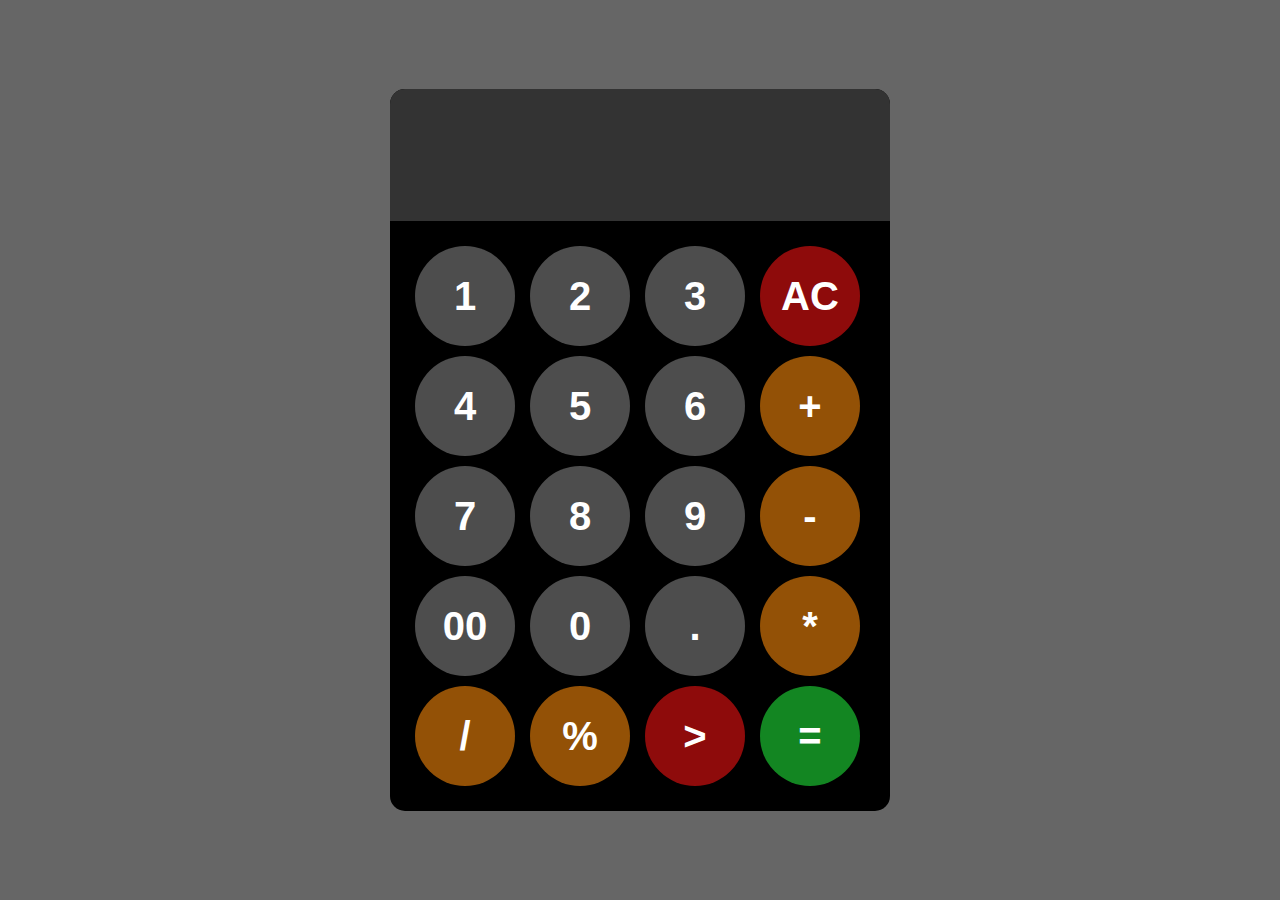
<file: Calculator/index.html>
<!DOCTYPE html>
<html lang="en">
<head>
    <meta charset="UTF-8">
    <meta name="viewport" content="width=device-width, initial-scale=1.0">
    <title>Calculator</title>
    <link rel="stylesheet" href="/Calculator/style.css">
</head>
<body>
    <div id="calcy">
        <input id="display" readonly >
        <div id="keys">
            <button onclick="Display('1')">1</button>
            <button onclick="Display('2')">2</button>
            <button onclick="Display('3')">3</button>
            <button onclick="clearDisplay()"class="ac">AC</button>
            <button onclick="Display('4')">4</button>
            <button onclick="Display('5')">5</button>
            <button onclick="Display('6')">6</button>
            <button onclick="Display('+')" class="operator">+</button>
            <button onclick="Display('7')">7</button>
            <button onclick="Display('8')">8</button>
            <button onclick="Display('9')">9</button>
            <button onclick="Display('-')" class="operator">-</button>
            <button onclick="Display('00')">00</button>
            <button onclick="Display('0')">0</button>
            <button onclick="Display('.')">.</button>
            <button onclick="Display('*')" class="operator">*</button>
            <button onclick="Display('/')" class="operator">/</button>
            <button onclick="Display('%')" class="operator">%</button>
            <button onclick="backSpace()" class="ac"<i class="fa-solid fa-delete-left"></i>></button>
            <button onclick="calculate()" class="equal">=</button>
        </div>
    </div>
    <script src="code.js"></script>
</body>
</html>
</file>
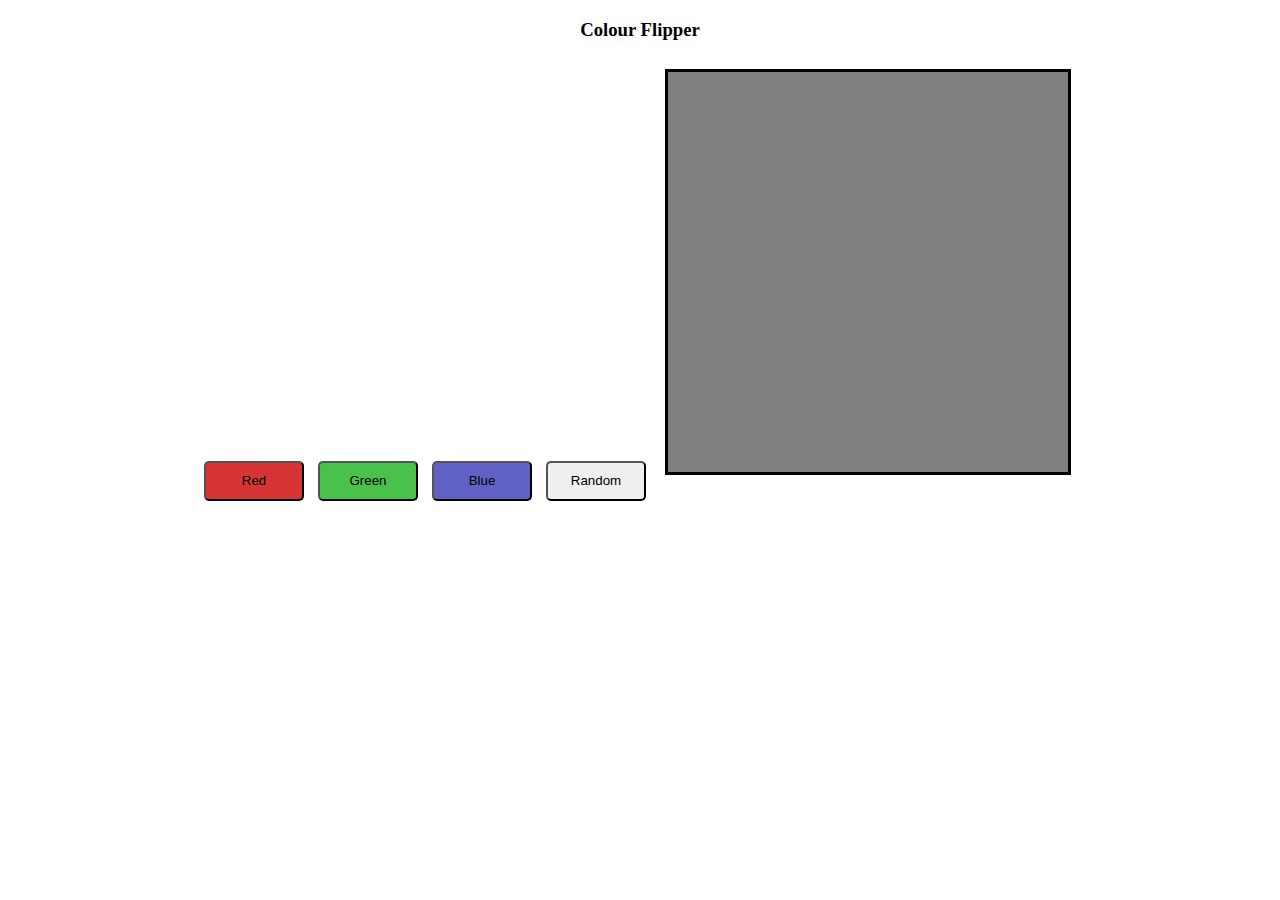
<file: colour flipper/index.html>
<!DOCTYPE html>
<html lang="en">
<head>
    <meta charset="UTF-8">
    <meta name="viewport" content="width=device-width, initial-scale=1.0">
    <title>Colour Flipper</title>
    <link rel="stylesheet" href="/colour flipper/style.css">
</head>
<body>
    <h3 id="heading""> Colour Flipper</h3>
    <div class="buttons">
    <button id="red" onclick="setColour('red')">Red</button>
    <button id="green" onclick="setColour('green')">Green</button>
    <button id="blue" onclick="setColour('blue')">Blue</button>
    <button id="random" onclick="setRandom()">Random</button>
    <canvas id="box" width="400" height="400"></canvas>
    </div>
    <script src="code.js"></script>
</body>
</html>
</file>
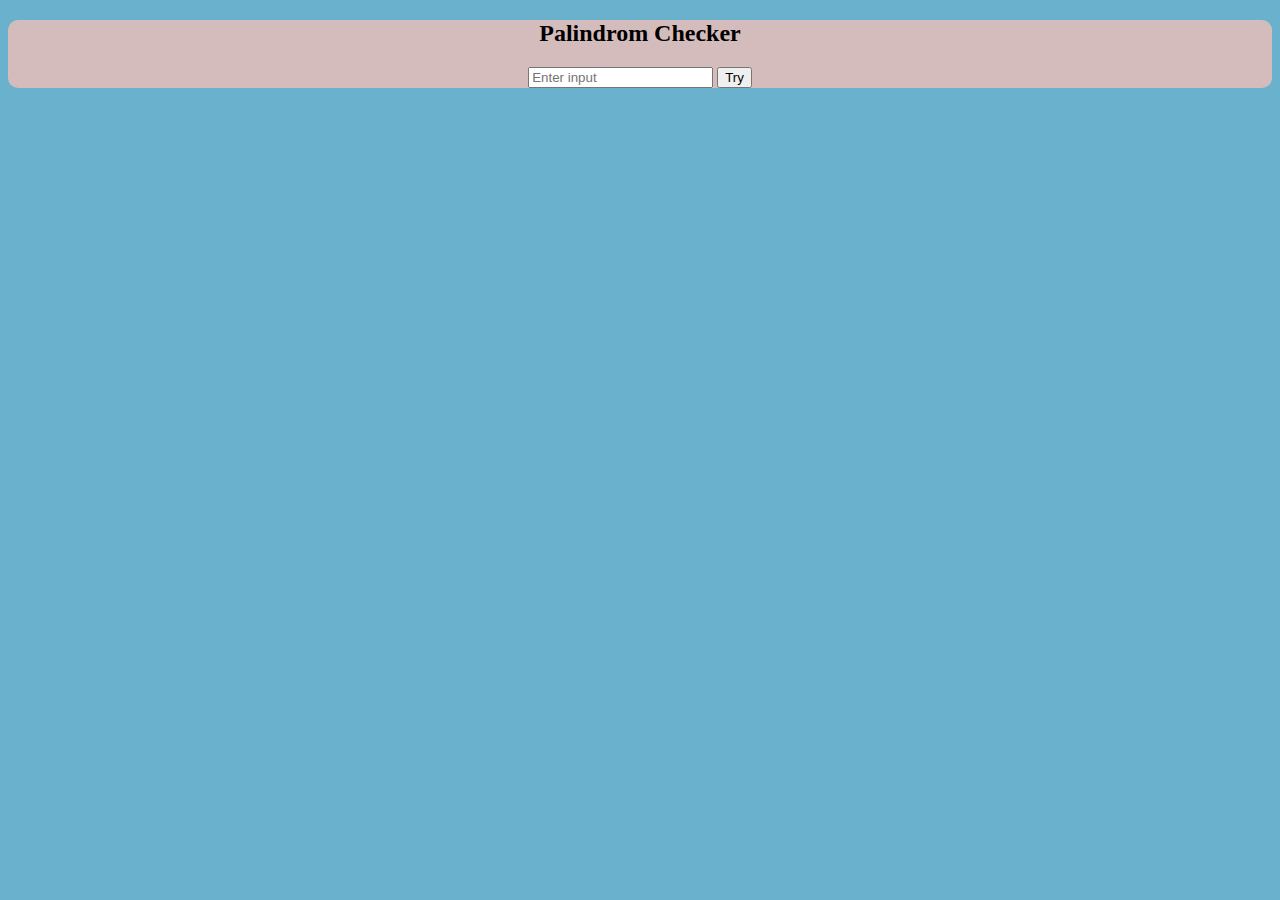
<file: Palindrom Checker/index.html>
<!DOCTYPE html>
<html lang="en">
<head>
    <meta charset="UTF-8">
    <meta name="viewport" content="width=device-width, initial-scale=1.0">
    <title>Palindrom Checker</title>
    <link rel="stylesheet" href="/Palindrom Checker/style.css">
</head>
<body id="body">
    <div id="div">
    <h2>Palindrom Checker</h2>
    <input id="input" type="number" placeholder="Enter input"/>
    <button id="check" onmouseover="checkInput()" onclick="checker()">Try</button>
    <script src="code.js"></script>
    </div>
</body>
</html>
</file>
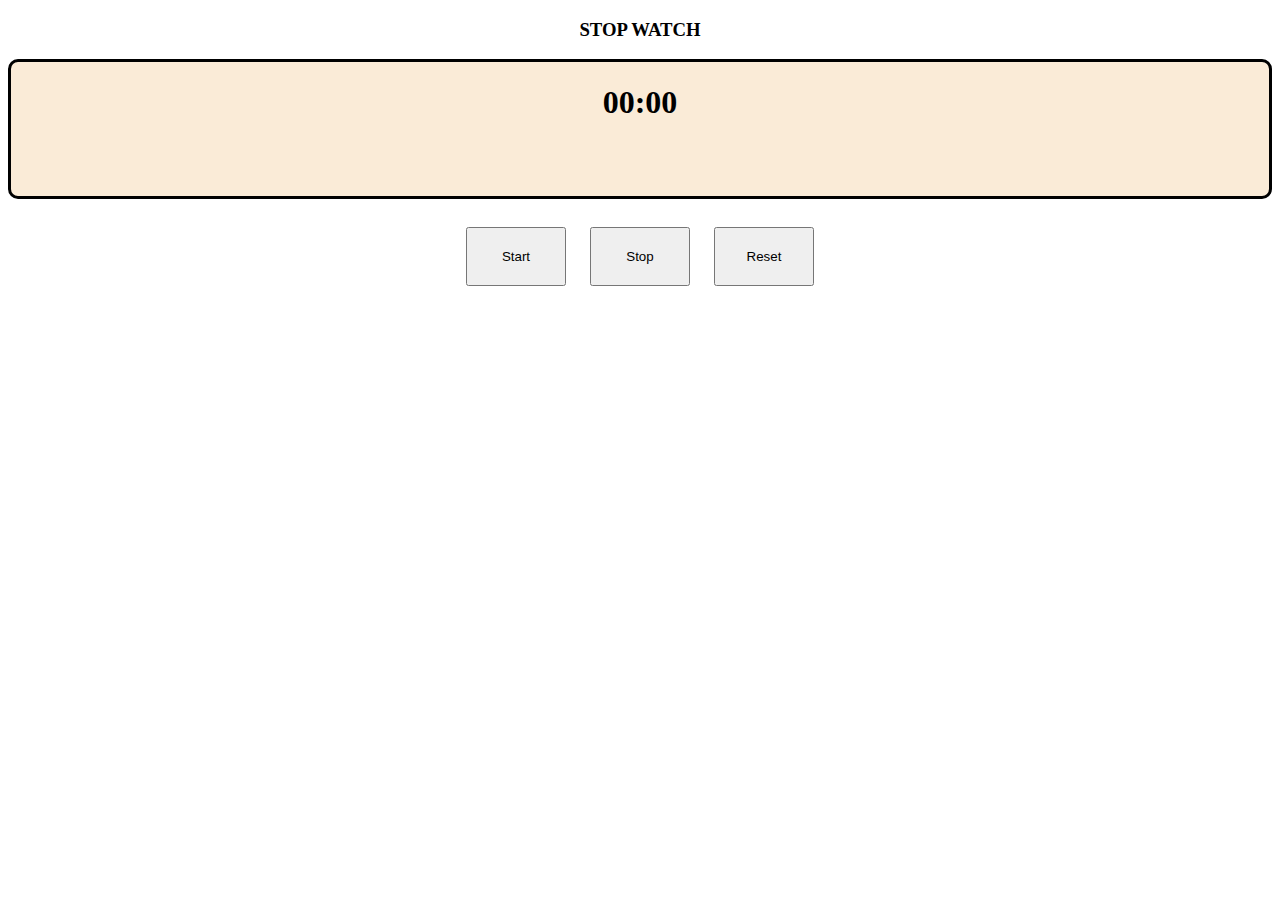
<file: Stop Watch/index.html>
<!DOCTYPE html>
<html lang="en">
<head>
    <meta charset="UTF-8">
    <meta name="viewport" content="width=device-width, initial-scale=1.0">
    <title>Stop Watch</title>
    <link rel="stylesheet" href="/Stop Watch/style.css">
</head>
<body id="body">
    <h3 id="head">STOP WATCH</h3>
    <div id="div">
        <h1 id="time">00:00</h1>
        <canvas id="box" width="50" height=50"></canvas>
    </div>
    <br>
    <div id="buttons">
        <button id="start" onclick="startClock()">Start</button>
        <button id="stop" onclick="stopClock()">Stop</button>
        <button id="reset" onclick="resetClock()">Reset</button> 
    </div>
    <script src="/Stop Watch/code.js"></script>
    
</body>
</html>
</file>
<file: Calculator/style.css>
body{
    margin: 0;
    display: flex;
    justify-content: center;
    align-items: center;
    height: 100vh;
    background-color: hsl(0, 0%, 40%);
}
#calcy{
    font-family: Arial, sans-serif;
    background-color: black;
    border-radius: 15px;
    width: 500px;
    overflow: hidden;
}
#display{
    width: 95%;
    padding: 20px;
    font-size: 5rem;
    text-align: right;
    border: none;
    background-color: hsl(0, 0%, 20%);
    color: #fff;
}
#keys{
    
    display: grid;
    grid-template-columns: repeat(4,1fr);
    gap: 10px;
    padding: 25px;
}
button{
    width: 100px;
    height: 100px;
    border-radius: 50px;
    border: none;
    background-color: hsl(0, 0%, 30%);
    color: #fff;
    font-size: 40px;
    font-weight: bold;
    cursor: pointer;
}
.operator{
    background-color: hsl(32, 92%, 30%);
}
button:hover{
    background-color: hsl(0, 0%, 40%);
}
button:active{
    transform: scale(0.9);
    background-color: hsl(0, 0%, 50%);
}
.operator:hover{
    background-color: hsl(32, 92%, 40%);
}
.operator:active{
    background-color: hsl(32, 92%, 50%);
}
.ac{
    background-color: hsl(0, 86%, 30%);
}
.ac:hover{
    background-color: hsl(0, 86%, 40%);
}
.ac:active{
    background-color: hsl(0, 86%, 50%);
}
.equal{
    background-color: hsl(128, 75%, 30%);
}
.equal:hover{
    background-color: hsl(128, 75%, 40%);
}
.equal:active{
    background-color: hsl(128, 75%, 50%);
}
</file>
<file: colour flipper/style.css>
#heading{
    text-align: center;
    flex: size 30px;
}
#box{
    margin: 10px;
    border: 3px solid;
}
#red{
    background-color: rgb(215, 53, 53);
}
#blue{
    background-color: rgb(96, 96, 197);
}
#green{
    background-color: rgb(74, 193, 74);
}
.buttons{
    text-align: center;
}
button{
    border-radius: 5px;
    width: 100px;
    height: 40px;
    margin: 5px;
}
</file>
<file: Palindrom Checker/style.css>
#div{
    background-color: rgb(213, 188, 188);
    text-align: center;
    border: 3px;
    border-radius: 10px;
    border-color: black;
}
#body{
    background-color: rgb(106, 177, 205);
}
</file>
<file: Stop Watch/style.css>
#body{
    text-align: center;
    border-color: rgb(21, 22, 22);
}
#div{
    background-color: antiquewhite;
    align-items: center;
    border: 3px solid;
    border-radius: 10px;
    margin: 10;
}
button{
    margin: 10px;
    width: 100px;
    height: 59px;
}
#time{
    text-align: center;
    
}
</file>
